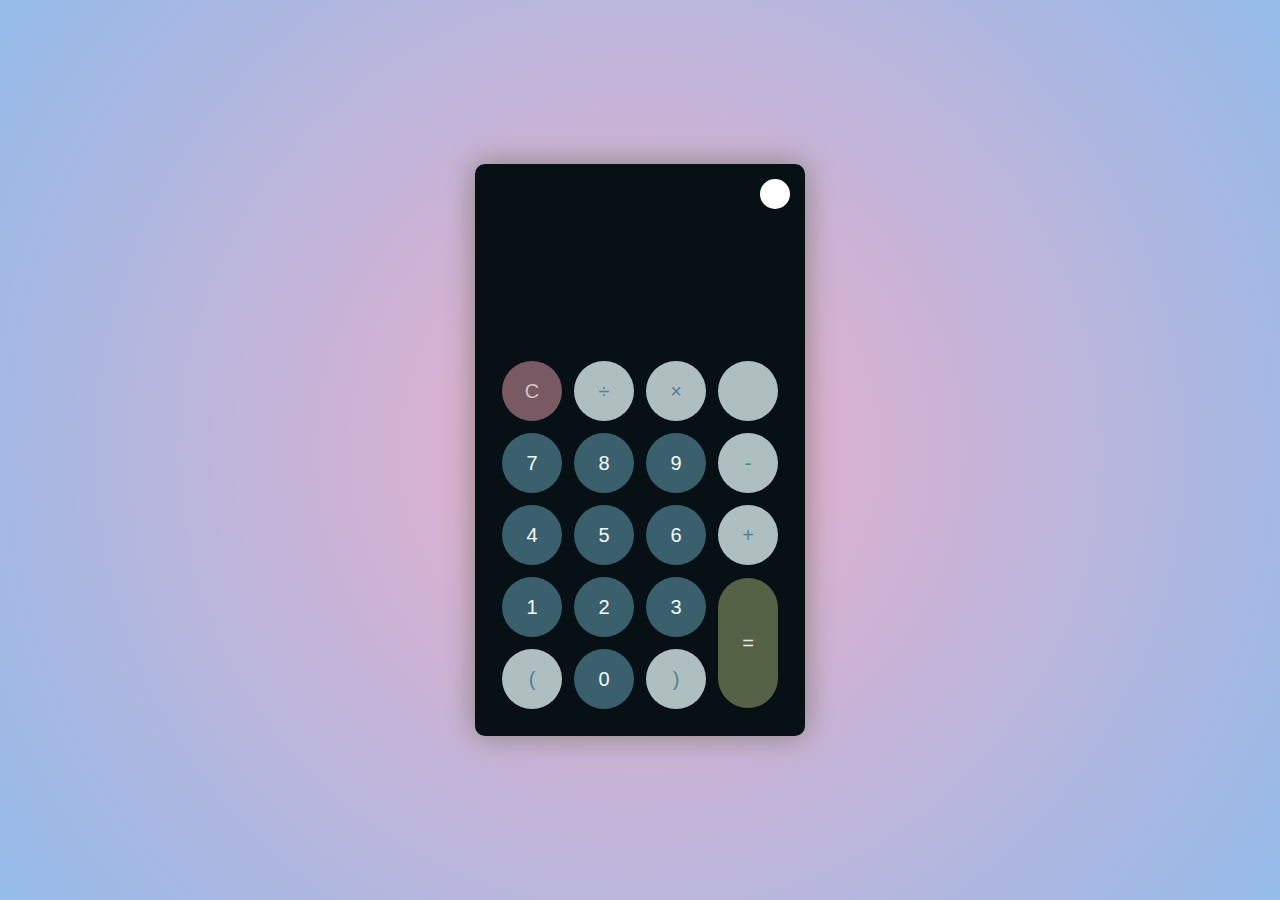
<file: calculator/index.html>
<!DOCTYPE html>
<html lang="en" >
<head>
  <meta charset="UTF-8">
  <title>CodePen - Dark &amp; Light Theme Calculator</title>
  <link rel="stylesheet" href="./style.css">

</head>
<body>
<!-- partial:index.partial.html -->
<div class="container">
  <div class="calculator dark">
    <div class="theme-toggler active">
      <i class="toggler-icon"></i>
    </div>
    <div class="display-screen">
      <div id="display"></div>
    </div>
    <div class="buttons">
      <table>
        <tr>
          <td><button class="btn-operator" id="clear">C</button></td>
          <td><button class="btn-operator" id="/">&divide;</button></td>
          <td><button class="btn-operator" id="*">&times;</button></td>
          <td><button class="btn-operator" id="backspace"></button></td>
        </tr>
        <tr>
          <td><button class="btn-number" id="7">7</button></td>
          <td><button class="btn-number" id="8">8</button></td>
          <td><button class="btn-number" id="9">9</button></td>
          <td><button class="btn-operator" id="-">-</button></td>
        </tr>
        <tr>
          <td><button class="btn-number" id="4">4</button></td>
          <td><button class="btn-number" id="5">5</button></td>
          <td><button class="btn-number" id="6">6</button></td>
          <td><button class="btn-operator" id="+">+</button></td>
        </tr>
        <tr>
          <td><button class="btn-number" id="1">1</button></td>
          <td><button class="btn-number" id="2">2</button></td>
          <td><button class="btn-number" id="3">3</button></td>
          <td rowspan="2"><button class="btn-equal" id="equal">=</button></td>
        </tr>
        <tr>
          <td><button class="btn-operator" id="(">(</button></td>
          <td><button class="btn-number" id="0">0</button></td>
          <td><button class="btn-operator" id=")">)</button></td>
        </tr>
      </table>
    </div>
  </div>
</div>
<!-- partial -->
  <script  src="./script.js"></script>

</body>
</html>
</file>
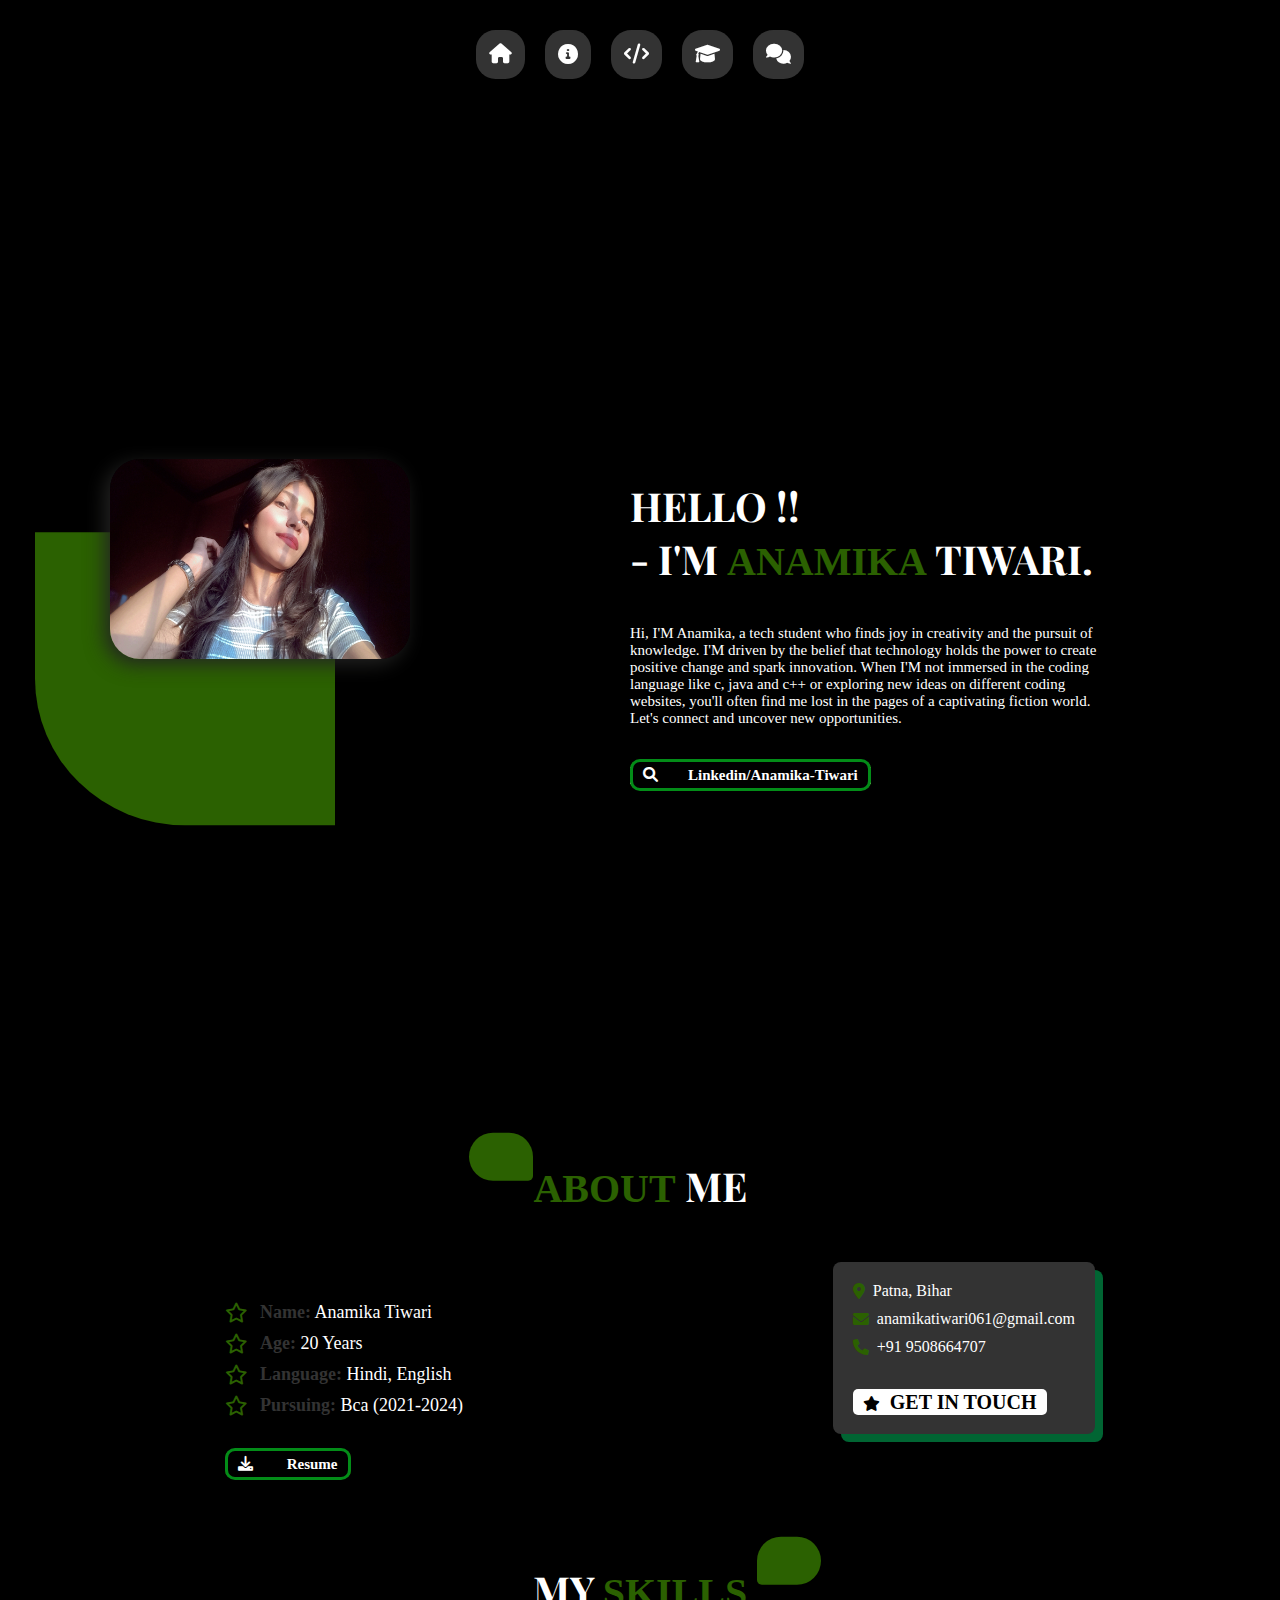
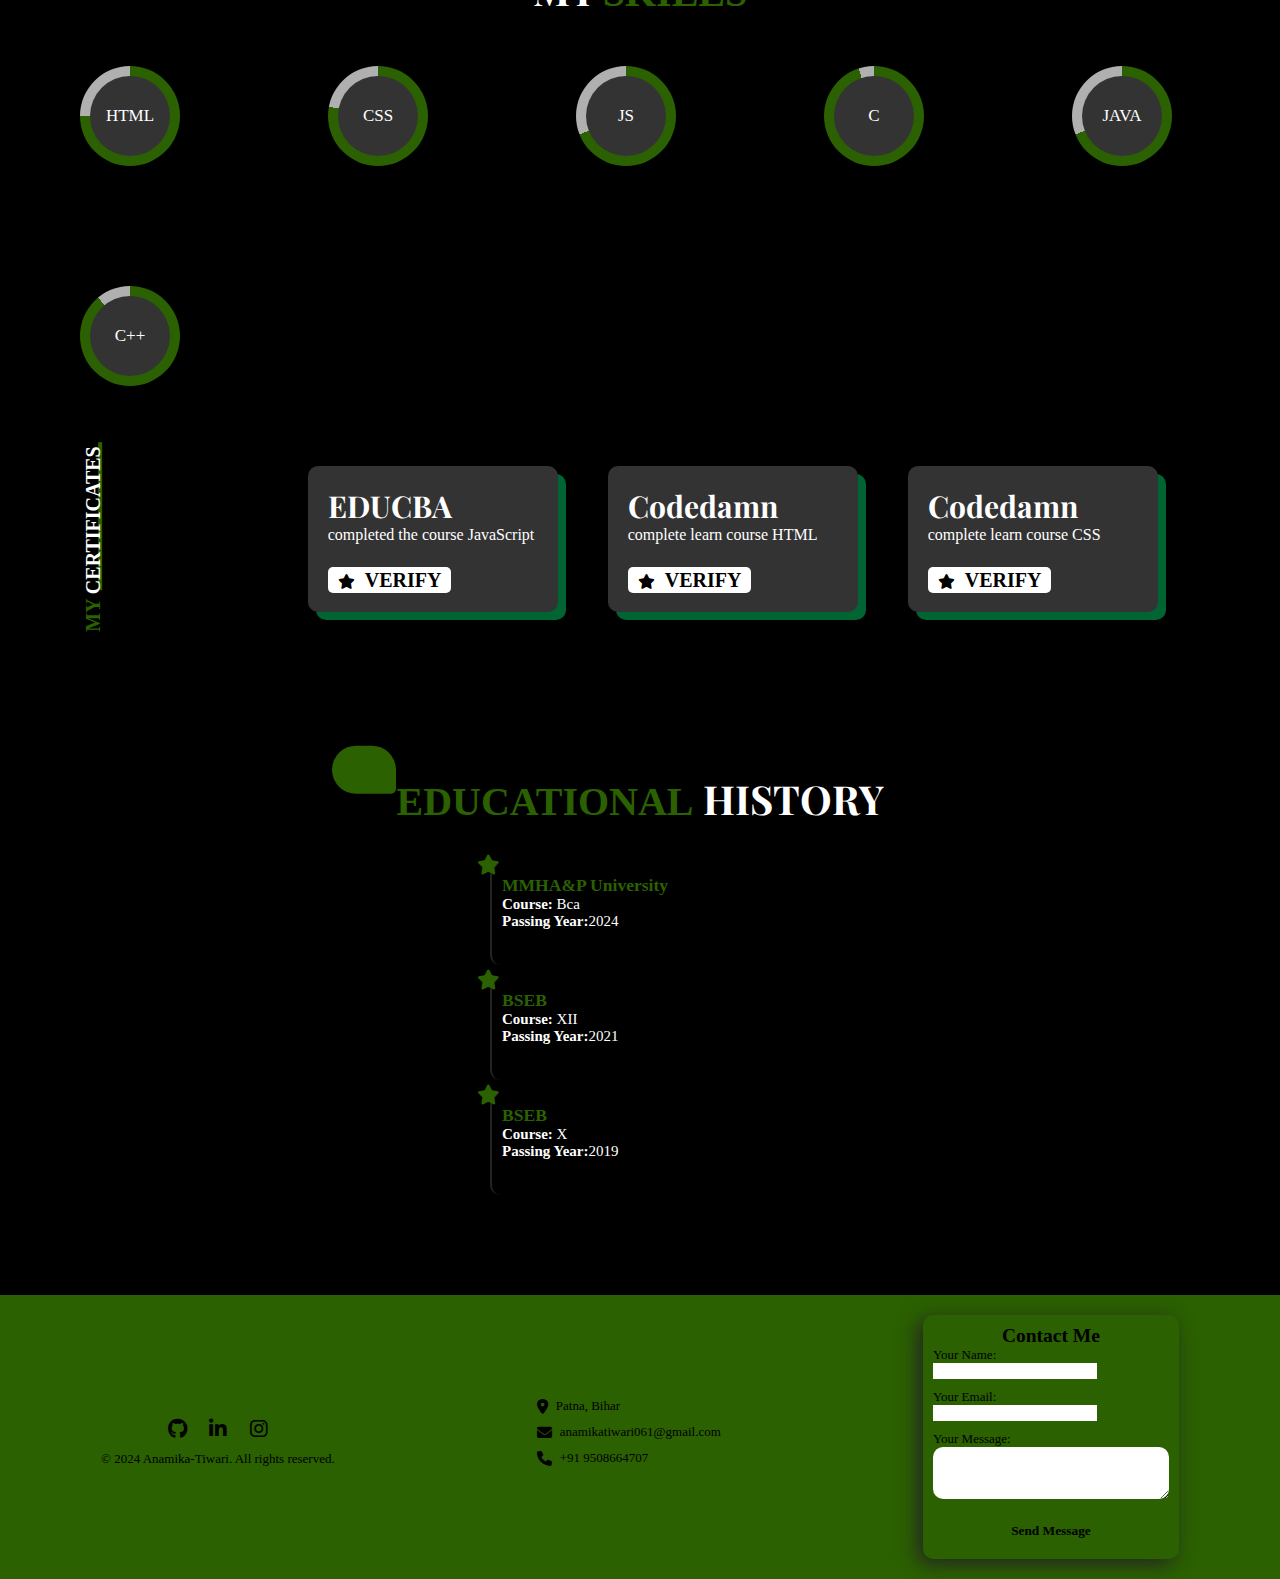
<file: portfolio/index.html>
<!DOCTYPE html>
<html lang="en">
<head>
    <meta charset="UTF-8">
    <meta name="viewport" content="width=device-width, initial-scale=1.0">
    <link rel="stylesheet" href="https://cdnjs.cloudflare.com/ajax/libs/font-awesome/6.0.0-beta3/css/all.min.css">
    <link rel="preconnect" href="https://fonts.gstatic.com">
    <link rel="preconnect" href="https://fonts.gstatic.com" crossorigin>
    <link href="https://fonts.googleapis.com/css2?family=Playfair+Display:wght@400;700&display=swap" rel="stylesheet">
 <title>Home</title>
 <link rel="stylesheet" href="style.css">
</head>
<body>
  <header class="header">
    <section class="flex">
        <nav class="navbar">
           <a href="#home"><i class="fas fa-home"></i></a>
           <a href="#about"><i class="fas fa-info-circle"></i></a>
           <a href="#skills"><i class="fas fa-code"></i></a>
           <a href="#ed"><i class="fas fa-graduation-cap"></i></a>
           <a href="#contact"><i class="fas fa-comments"></i></a>
        </nav>
    </section>
  </header>  

  <section id="home">
    <div class="container">

        <div class="img">
            <img src="image.jpg"  height="200" alt="mypicture">
           </div>
           <div class="content">
            <h1>  HELLO !!  </h1>
            <h1>- I'M <span>ANAMIKA</span> TIWARI.</h1>
            <p>Hi, I'M Anamika, a tech student who finds joy in creativity and the pursuit of knowledge.
                 I'M driven by the belief that technology holds the power to create positive change and spark innovation.
                  When I'M not immersed in the coding language like c, java and c++ or exploring new ideas on different coding websites,
                  you'll often find me lost in the pages of a captivating fiction world. Let's connect and uncover new opportunities.</p>          
              <button class="btn">
                <a href="https://www.linkedin.com/in/anamika-tiwari-70635524a"><i class="fas fa-search"></i>Linkedin/Anamika-Tiwari</a></button>
           </div>
       </div>
  </section>
  
<sectin id="about">
   <h1><span>ABOUT</span> ME </h1>
   <div class="info">
   <div class="personal_info">
       <div class="p_info">
        <div class="index"><i class="far fa-star"></i><p><span>Name:</span> Anamika Tiwari</p></div>
        <div class="index"><i class="far fa-star"></i><p><span>Age:</span> 20 Years</p></div>
        <div class="index"><i class="far fa-star"></i><p><span>Language:</span> Hindi, English</p></div>
        <div class="index"><i class="far fa-star"></i><p><span>Pursuing:</span> Bca (2021-2024)</p></div>
        <button>
            <a href="/resume.pdf" download><i class="fas fa-download"></i> Resume </a>
        </button>
       </div>
    </div>
   <div class="details">
    <div class="in"><i class="fas fa-map-marker-alt"></i><p>Patna, Bihar</p></i></div>
    <div class="in"><i class="fas fa-envelope"></i><p><a href="mailto:anamikatiwari061@gmail.com">anamikatiwari061@gmail.com</a></p></i></div>
    <div class="in"><i class="fas fa-phone"></i><p>+91 9508664707</p></i></div>
    <div class="c">
        <a href="#contact"><span><i class="fas fa-star"></i>GET IN TOUCH</span></a>
    </div>
   </div>
   </div>
</sectin>

<section id="skills">
    <h1>MY <span>SKILLS</span></h1>
    <div class="skill-container">
        <div class="skill-circle" data-percentage="75">
        <div class="circle">
            <div class="class-inner"></div>
            <div class="circle-inner-masked"></div>
        </div>
        <div class="text"><p>html</p></div>

        </div>
        <div class="skill-circle" data-percentage="78">
            <div class="circle">
                <div class="class-inner"></div>
                <div class="circle-inner-masked"></div>
            </div>
            <div class="text"><p>css</p></div>
            
            </div>
            <div class="skill-circle" data-percentage="69">
                <div class="circle">
                    <div class="class-inner"></div>
                    <div class="circle-inner-masked"></div>
                </div>
                <div class="text"><p>js</p></div>

            </div>
            <div class="skill-circle" data-percentage="95">
                <div class="circle">
                    <div class="class-inner"></div>
                    <div class="circle-inner-masked"></div>
                </div>
                <div class="text"><p>c</p></div>

            </div>
            <div class="skill-circle" data-percentage="69">
                <div class="circle">
                    <div class="class-inner"></div>
                    <div class="circle-inner-masked"></div>
                </div>
                <div class="text"><p>java</p></div>

            
        </div>
        <div class="skill-circle" data-percentage="89">
            <div class="circle">
                <div class="class-inner"></div>
                <div class="circle-inner-masked"></div>
            </div>
            <div class="text"><p>c++</p></div>

        </div>
    </div>
    <div class="certificates">
        <h2>MY <span>CERTIFICATES</span></h2>
        <div class="container">
            <div class="box">
                <h3>EDUCBA</h3>
                <p>completed the course JavaScript</p>
                <div class="c">
                    <a href="#"><span><i class="fas fa-star"></i>Verify</span></a>
                </div>
            </div>
            <div class="box">
                <h3>Codedamn</h3>
                <p>complete learn course HTML</p>
                <div class="c">
                    <a href="#"><span><i class="fas fa-star"></i>Verify</span></a>
                </div>
            </div>
            <div class="box">
                <h3>Codedamn</h3>
                <p>complete learn course CSS</p>
                <div class="c">
                    <a href="#"><span><i class="fas fa-star"></i>Verify</span></a>
                </div>
            </div>
        </div>
    </div>
   </section>

   <section id="ed">
    <h1><span>EDUCATIONAL</span> HISTORY </h1>
    <div class="container">
       <div class="box">
        <i class="fas fa-star"></i>
        <h3>MMHA&P University</h3>
        <p><span>Course:</span> Bca </p>
        <p><span>Passing Year:</span>2024</p>
    </div>    
    <div class="box">
        <i class="fas fa-star"></i>
        <h3>BSEB</h3>
        <p><span>Course:</span> XII </p>
        <p><span>Passing Year:</span>2021</p>
    </div>
    <div class="box">
        <i class="fas fa-star"></i>
        <h3>BSEB</h3>
        <p><span>Course:</span> X </p>
        <p><span>Passing Year:</span>2019</p>
        </div>
    </div>
   </section>

   <footer class="footer" id="contact">
    <div class="container">
        <div class="social-icons">
            <a href="https://github.com/Anamikatiw" target="-blank"><i class="fab fa-github"></i></a>
            <a href="https://www.linkedin.com/in/anamika-tiwari-70635524a" target="-blank"><i class="fab fa-linkedin-in"></i></a>
            <a href="https://www.instagram.com/ana_mik_.a_?igsh=MTI4ZmFyN2FmZHhqdA==" target="-blank"><i class="fab fa-instagram"></i></a>
        </div>
        <p>&copy; 2024 Anamika-Tiwari. All rights reserved.</p>
    </div>
    <div class="c-info">
            <div class="in"><i class="fas fa-map-marker-alt"></i><p>Patna, Bihar</p></i></div>
            <div class="in"><i class="fas fa-envelope"></i><p><a href="mailto:anamikatiwari061@gmail.com">anamikatiwari061@gmail.com</a></p></i></div>
            <div class="in"><i class="fas fa-phone"></i><p>+91 9508664707</p></i></div>
    </div>
<div class="contact-form">
    <h2>Contact Me</h2>
    <form action="send_message.php" method="post">
        <div class="form-group">
            <label for="name">Your Name:</label>
            <input types="text" id="name" name="name" required>
        </div>
        <div class="form-group">
            <label for="email">Your Email:</label>
            <input types="email" id="email" name="email" required>
        </div>
        <div class="form-group">
            <label for="message">Your Message:</label>
          <textarea id="message" name="message" row="5" required></textarea>
        </div>
        <button type="submit">Send Message</button>
    </form>
</footer>

<script src="task.js"></script>
</body>
</html>
</file>
<file: calculator/style.css>
* {
    padding: 0;
    margin: 0;
    box-sizing: border-box;
    outline: 0;
    transition: all 0.5s ease;
  }
  body {
    font-family: sans-serif;
  }
  a {
    text-decoration: none;
    color: #fff;
  }
  body {
    background: rgb(238, 174, 202);
    background: radial-gradient(
      circle,
      rgba(238, 174, 202, 1) 0%,
      rgba(148, 187, 233, 1) 100%
    );
  }
  .container {
    height: 100vh;
    width: 100vw;
    display: grid;
    place-items: center;
  }
  .calculator {
    position: relative;
    height: auto;
    width: auto;
    padding: 20px;
    border-radius: 10px;
    box-shadow: 0 0 30px #8a817c;
  }
  .theme-toggler {
    position: absolute;
    top: 30px;
    right: 30px;
    color: #fff;
    cursor: pointer;
    z-index: 1;
  }
  .theme-toggler.active {
    color: #333;
  }
  .theme-toggler.active::before {
    background-color: #fff;
  }
  .theme-toggler::before {
    content: "";
    height: 30px;
    width: 30px;
    position: absolute;
    top: 50%;
    transform: translate(-50%, -50%);
    border-radius: 50%;
    background-color: #333;
    z-index: -1;
  }
  #display {
    margin: 0 10px;
    height: 150px;
    width: auto;
    max-width: 270px;
    display: flex;
    align-items: flex-end;
    justify-content: flex-end;
    font-size: 30px;
    margin-bottom: 20px;
    overflow-x: scroll;
  }
  #display::-webkit-scrollbar {
    display: block;
    height: 3px;
  }
  button {
    height: 60px;
    width: 60px;
    border: 0;
    border-radius: 30px;
    margin: 5px;
    font-size: 20px;
    cursor: pointer;
    transition: all 200ms ease;
  }
  button:hover {
    transform: scale(1.1);
  }
  button#equal {
    height: 130px;
  }
  /* light theme */
  .calculator {
    background-color: #fbfefb;
  }
  .calculator #display {
    color: #0a1e23;
  }
  .calculator button#clear {
    background-color: #db7f8e;
    color: #ffdbda;
  }
  .calculator button.btn-number {
    background-color: #339989;
    color: #7de2d1;
  }
  .calculator button.btn-operator {
    background-color: #b6a6ca;
    color: #f1e4f3;
  }
  .calculator button.btn-equal {
    background-color: #19647e;
    color: #eee5e5;
  }
  /* dark theme */
  .calculator.dark {
    background-color: #071115;
  }
  .calculator.dark #display {
    color: #f8fafd;
  }
  .calculator.dark button#clear {
    background-color: #785964;
    color: #d5c7bc;
  }
  .calculator.dark button.btn-number {
    background-color: #3a606e;
    color: #f8fafb;
  }
  .calculator.dark button.btn-operator {
    background-color: #afbfc0;
    color: #4e8098;
  }
  .calculator.dark button.btn-equal {
    background-color: #566246;
  }
</file>
<file: portfolio/style.css>
@import url('https://fonts.googleapis.com/css2?family=Comfortaa:wght@300..700&display=swap');

:root{
        --main-color: #2b6101;
        --primary: #ffffff;
        --dark: #000000;
        --shade: #333333;
        --y-shadow: .8rem .8rem 0rem rgb(1, 101, 51);
        --shadow: -.5rem .5rem 2rem rgb(36, 36, 35);
        --y-border: .3rem solid rgb(3, 140, 24);
        --border: .2rem solid rgb(36, 36, 35);
    }

*{
    margin: 0;
    padding: 0;
    box-sizing: border-box;
    text-decoration: none;
    outline: none;
    border: none;
    font-family: 'cpmfortaa', cursive;
}


*::selection{
    color: var(--main-color);
}

::-webkit-scrollbar{
    width: 1rem;
    height: .5rem;
}

::-webkit-scrollbar-track{
    background-color: var(--dark);
}

::-webkit-scrollbar-thumb{
    background-color: var(--main-color);
}
html{
    font-size: 62.5%;
    overflow-x: hidden;
    scroll-padding-top: 5rem;
    scroll-behavior: smooth;
}

body {
    margin: 0;
    background-color:  var(--dark);
    position: relative;
    z-index: 1;
}



/* header */

.header{
    position: sticky;
    top: 0;
    z-index:1000;
    backdrop-filter: blue(10px);
    padding: 0;
    width: 100%;
}

.header .navbar {
display: flex;
flex-direction: row;
justify-content: center;
text-align: center;
}

.header .navbar a{
padding: 1.3rem;
font-size: 2rem;
color: var(--primary);
border-radius: 40%;
background-color: var(--shade);
margin: 0 1rem;
}

.header .navbar a:hover{
    background-color: var(--main-color);
    font-weight:bold;
}

.navbar a.active{
    color: var(--main-color);
}

.navbar a.active:hover{
    color:var(--primary);
}


/*home*/

#home{
    padding-top: 30rem;
    height: 100vh;
}


#home .container {
    display: flex;
    flex-direction: row;
    justify-content: space-around;
    padding-top: 5rem;
}

#home .img{
    position: relative;
    display: inline-block;
}


#home .img img{
    border-radius: 3rem;
    max-width: 300px;
    display: block;
    box-shadow: var(--shadow);
}

#home .img::before{
    content: '';
    position: absolute;
    bottom: -1;
    left: -1;
    width: 100%;
    height: 85%;
    background-color: var(--main-color);
    border-bottom-left-radius: 50%;
    z-index: -1;
    transform: translate(-25%, 25%);
}


#home .content{
    display: inline-block;
    padding: 20px 60px;
    max-width: 600px;
    border-radius: 5rem;
    flex: 1;
}

h1{
    color: var(--primary);
    font-size: 4rem;
    font-family: 'Playfair Display', serif;
}

h1 span{
   color: var(--main-color); 
}

#home .content p{
    color: var(--primary);
    font-size: 1.5rem;
    padding: 4rem 0;
}

button a{
    color: var(--primary);
    border: var(--y-border);
    border-radius: 1rem;
    padding: .5rem 1rem;
    font-size: 1.5rem;
    cursor: pointer;
    font-weight: bold;
    justify-content: space-between;
    width: 25rem;
    background-image: linear-gradient(90deg, var(--dark) 50%, var(--main-color) 50%);
    background-size: 200% 100%;
    background-position: left bottom;
    transition: background-position 0.5s ease-in-out, color 0.5s ease-in-out;
}

 button i{
    left: 0;
    padding-right: 3rem;
}

 button a:hover{
    color: var(--dark);
    background-position: right bottom;
}

/* about */

#about h1{
    text-align: center;
    padding-top: 15rem;
    padding-bottom: 3rem;
}

#about h1::before{
    content: '';
    position: absolute;
    top: -1;
    right: -1;
    width: 5%;
    height: 1.5%;
    background-color: var(--main-color);
    border-radius: 10rem;
    border-bottom-right-radius: 2rem;
    z-index: 1;
    transform: translate(-100%, -55%);
}


.info{
    padding: 2rem;
    display: flex;
    flex-direction: row;
    justify-content: space-around;
}

.personal_info{
    position: relative;
    z-index: 0;
    padding: 2rem;
}


.p_info{
    display: flex;
    flex-direction: column;
    align-items: flex-start;
    padding: 2rem;
}

.p_info .index{
    display: flex;
    align-items: center;
    margin-bottom: 1rem;
    font-size: 2rem;
}

.p_info .index i{
    color: var(--main-color);
    padding-right: .2rem;
}


.p_info p{
    color: var(--primary);
    padding-left: 1rem;
    font-size: 1.8rem;
}

.p_info span{
    color: var(--shade);
    font-weight: bold;
}

.p_info button{
    padding-top: 3rem;
    background-color: var(--dark);
}

.details{
    font-size: 1.8rem;
    display: flex;
    flex-direction: column;
    justify-content: space-between;
    padding: 2rem;
    background-color: var(--shade);
    border-radius: .8rem;
    height: 100%;
    box-shadow: var(--y-shadow);
}

.details .in {
    display: flex;
    align-items: center;
    margin-bottom: 1rem;
    font-size: 1.6rem;
    color: var(--primary);
}

.details .in a{
    color: var(--primary);
}

.details .in i{
    color: var(--main-color);
    padding-right: .8rem;
}

.c i{
    font-size: 1.5rem;
    left: 0;
    padding-right: 1rem;
}

.c{
    padding-top: 2.5rem;
    text-transform: uppercase;
}


.c span{
    color: var(--dark);
    font-size: 2rem;
    padding: .2rem 1rem;
    border-radius: .5rem;
    font-weight: bold;
    cursor: pointer;
    background-image: linear-gradient(90deg, var(--primary) 50%, var(--main-color) 50%);
    background-size: 200% 100%;
    background-position: left bottom;
    transition: background-position 0.5s ease-in-out, color 0.5s ease-in-out;
}

.c span:hover{
    color: var(--primary);
    background-position: right bottom;
}

/*  skills*/

#skiils h1{
    padding-top: 10rem;
}

#skills h1{
    text-align: center;
}
 
#skills h1::before{
    content: '';
    position: absolute;
    top: 1;
    width: 5%;
    height: 1.5%;
    background-color: var(--main-color);
    border-radius: 10rem;
    border-bottom-left-radius: 2rem;
    z-index: 1;
    transform: translate(350%, -55%);
}

#skills .skill-container{
    display: grid;
    grid-template-columns: repeat(auto-fill, minmax(10rem, 1fr));
    justify-content: center;
    gap: 12rem;
    padding: 5rem;
}

#skills .skill-circle
{
    position: relative;
    width: 100px;
    height: 100px;;
}

#skills .circle{
    width: 100%;
    height: 100%;
    border-radius: 50%;
    background: conic-gradient( #2b6101 0% 75%,  #333 75% 100%);
}

.circle-inner,
.circle-inner-masked {
    position: absolute;
    top: 50%;
    left: 50%;
    transform: translate(-50%, -50%);
    width: 80%;
    height: 80%;
    border-radius: 50%;
    background: var(--shade);
}

#skills .text {
    position: absolute;
    top: 50%;
    left: 50%;
    transform: translate(-50%, -50%);
    font-size: 1.7rem;
    color:var(--primary);
    text-transform: uppercase;
}

#skills .certificates h2{
    color: var(--main-color);
    display: inline-block;
    transform: rotate(-90deg);
    transform-origin: left left;
    font-size: 2rem;
}

#skills .certificates h2::before{
    content: '';
    position: absolute;
    bottom: 1;
    width: 80%;
    height: 2%;
    background-color: var(--main-color);
    z-index: -1;
    transform: translate(28%, 400%);
}

#skills .certificates h2 span{
    color: var(--primary);
}

#skills .certificates{
    display: flex;
    flex-direction: row;
    justify-content: center;
}

#skills .container{
    display: flex;
    flex-direction: row;
    justify-content: flex-start;
    padding: 3rem;
    gap: 5rem;
}

#skills .container .box{
    background-color: var(--shade);
    color: var(--primary);
    border-radius: 1rem;
    padding: 2rem;
    height: 100%;
    width: 25rem;
    box-shadow: var(--y-shadow);
}

#skills .container .box h3{
    font-size: 3rem;
    font-family: 'Playfair Display', serif;
}

#skills .container .box p{
    font-size: 1.6rem;
}

/*   education  */

#ed{
    padding: 10rem 0;
}

#ed h1{
    text-align: center;
}

#ed h1::before{
    content: '';
    position: absolute;
    top: -1;
    right: -1;
    width: 5%;
    height: 1.5%;
    background-color: var(--main-color);
    border-radius: 10rem;
    border-bottom-right-radius: 2rem;
    z-index: 1;
    transform: translate(-100%, -55%);
}

#ed .container{
    display: flex;
    flex-direction: column;
    gap: 1.5rem;
    padding-top: 4rem;
    align-items: center;
}

#ed .container .box{
    position: relative;
    display: flex;
    flex-direction: column;
    align-items: flex-start;
    width: 30rem;
    height: 10rem;
    font-size: 1.5rem;
    color: var(--primary);
    border-radius: 1rem;
    border-left: var(--border);
    padding: 1rem;
}

#ed .container .box span{
    font-weight: bold;
}

#ed .container .box h3{
    color: var(--main-color);
}

#ed .container .box .fas.fa-star{
    position: absolute;
    top: -1rem;
    left: -1.5rem;
    color: var(--main-color);
    font-size: 2rem;
}




/*            footer          */




.footer {
    background-color: var(--main-color);
    color: var(--dark);
    padding: 2rem 0;
    position: relative;
    width: 100%;
    display: flex;
    flex-direction: row;
    justify-content: space-around;
    align-items: center;
}

.footer .container {
    display: flex;
    flex-direction: column;
    align-items: center;
}

.footer .social-icons {
    margin: 1rem 0;
}

.footer .social-icons a {
    margin: 0 10px;
    color: var(--dark);
    font-size: 2rem;
}

.footer .social-icons a:hover {
    color: var(--primary); 
}

.footer p {
    margin: 0;
    font-size: 1.3rem;
}


.c-info .in {
    display: flex;
    align-items: center;
    margin-bottom: 1rem;
    font-size: 1.5rem;
    color: var(--dark);
}

.c-info .in a{
    color: var(--dark);
}

.c-info .in i{
    color: var(--dark);
    padding-right: .8rem;
}


.contact-form {
    width: 20%;
    margin: 0;
    padding: 1rem;
    background-color: var(--main-color);
    border-radius: 1rem;
    box-shadow: var(--shadow);
    font-size: 1.3rem;
    color: var(--dark);
}

.contact-form h2 {
    text-align: center;
}

.form-group {
    margin-bottom: 1rem;
}

.form-group label {
    display: block;
}

.form-group input[type="text"],
.form-group input[type="email"],
.form-group textarea {
    width: 100%;
    padding: 1rem;
    border-radius: 1rem;
    box-sizing: border-box;
}

.form-group textarea {
    resize: vertical;
}

button[type="submit"] {
    display: block;
    width: 100%;
    padding: 1rem;
    background-color: var(--main-color);
    color: var(--dark);
    font-weight: bold;
    border: none;
    border-radius: 1rem;
    cursor: pointer;
    transition: background-color 0.3s;
}

button[type="submit"]:hover {
    background-color: var(--dark);
    color: var(--primary);
}


/*        Responsive Styles       */

@media (max-width: 480px) {
    #home .container{
        display:flex;
        flex-direction: column;
        align-items: center;
        padding: 0 3rem;
    }

    #home .img img{
        max-width: 250px;
        display: block;
    }

    #home .img::before{
        content: '';
        position: absolute;
        bottom: -1;
        left: -1;
        width: 100%;
        height: 85%;
        background-color: var(--main-color);
        border-bottom-left-radius: 25%;
        z-index: -1;
        transform: translate(-10%, 25%);
    }


    h1{
        font-size: 2.5rem;
    }

    p{
        font-size: 1rem;
        padding: 0;
    }

    #about {
        display: flex;
        flex-direction: column;
        align-items: center;
    }

    #about h1:before{
        position: absolute;
        height: 0.8%;
        width: 10%;
    }

    .info{
        display: block;
    }

    .details{
        display: block;
        width: 85%;
    }

    .details .in p{
        font-size: 2rem;
    }


    #skills h1:before{
        height: 0.8%;
        width: 10%;
    }

    #skills .skill-container{
        grid-template-columns: repeat(auto-fill, minmax(1rem, 1fr));
        gap: 6rem;
    }

    #skills .skill-circle{
        width: 6rem;
        height: 6rem;
    }

    #skills .certificates{
        display: flex;
        flex-direction: column;
        align-items: center;
    }

    #skills .certificates h2{
        transform: rotate(0);
    }

    #skills .certificates h2::before{
        height: 18%;
    }

    #skills .container{
        display: flex;
        flex-direction: column;
        align-items: center;
    }

    #ed h1::before{
        width: 10%;
        height: 0.8%;
    }

    .footer{
        display: flex;
        flex-direction: column;
        align-items: center;
    }

    .contact-form{
        width: 50%;
    }
}

@media (min-width: 576px) and (max-width: 768px) {
    #home {
        padding-top: 20rem;
        font-size: 50%;
    }

    #home .container {
        flex-direction: column;
        align-items: center;
        padding-top: 3rem;
    }

    #home .img img {
        max-width: 250px;
    }

    #home .content {
        padding: 15px 45px;
        max-width: 100%;
    }

    h1 {
        font-size: 3rem;
    }

    #home .content p {
        font-size: 1.2rem;
        padding: 3rem 0;
    }

    button a {
        width: 22rem;
        font-size: 1.3rem;
        padding: .4rem .9rem;
    }
}

@media (min-width: 1025px) {
    .navbar {
        flex-direction: row;
    }
    section {
        padding: 3rem;
    }
}
</file>
